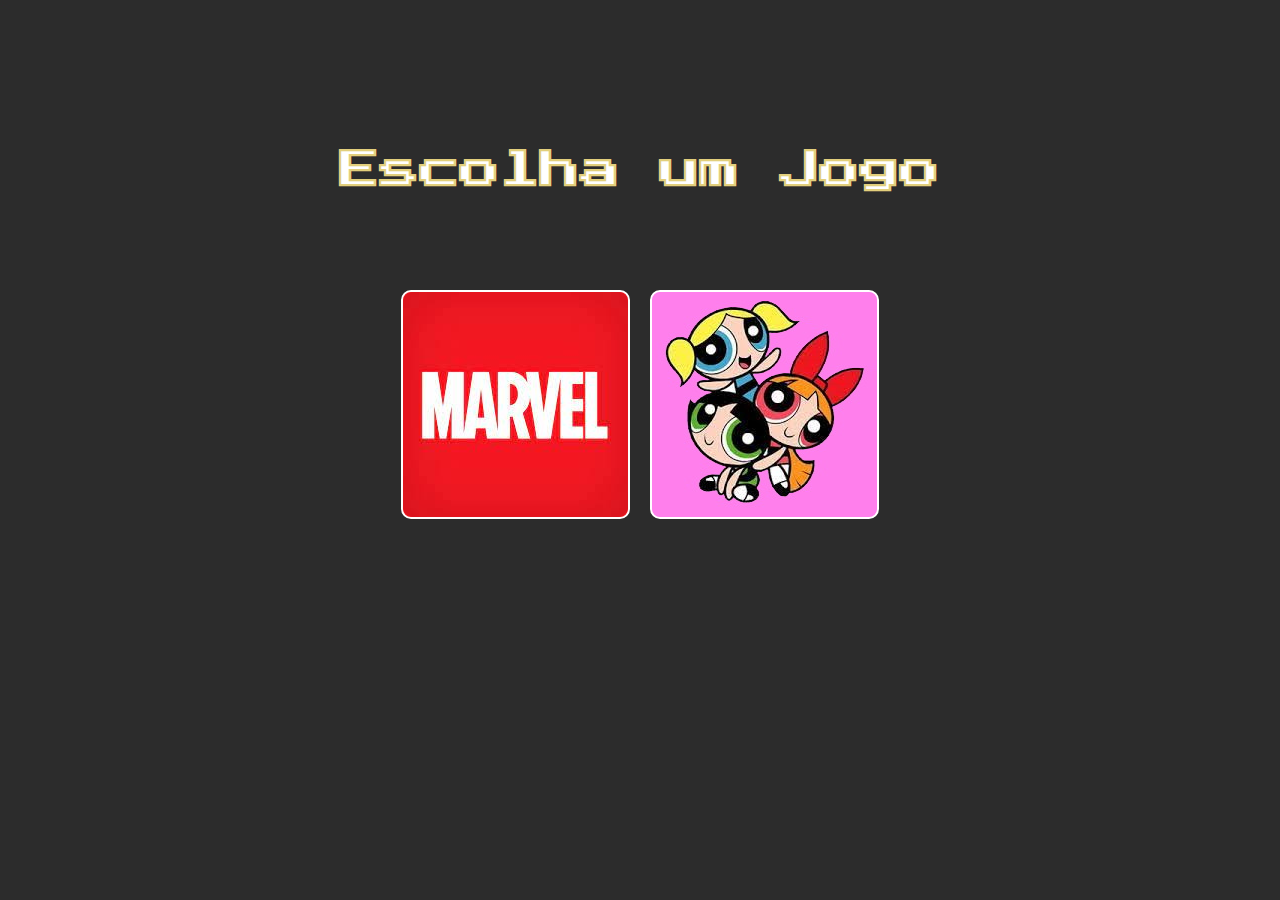
<file: index.html>
<!DOCTYPE html>
<html lang="en">
<head>
    <meta charset="UTF-8">
    <meta http-equiv="X-UA-Compatible" content="IE=edge">
    <meta name="viewport" content="width=device-width, initial-scale=1.0">
    <title>Escolha um Jogo</title>
    <link rel="stylesheet" href="./src/css/estilo.css">
</head>
<body>
    <main class="container">
        <h1>Escolha um Jogo</h1>


        <div class="links">

            <a href="./src/projeto-marvel/index.html" class="marvel">
                <img src="./src/imagens/marvel.jfif" alt="">
            </a>

            <a href="./src/powerpuff-girls/index.html" class="girls">
                <img src="./src/imagens/powerpuff-girls.jfif" alt="">
            </a>
            
        </div>
         
    </main>
</body>
</html>
</file>
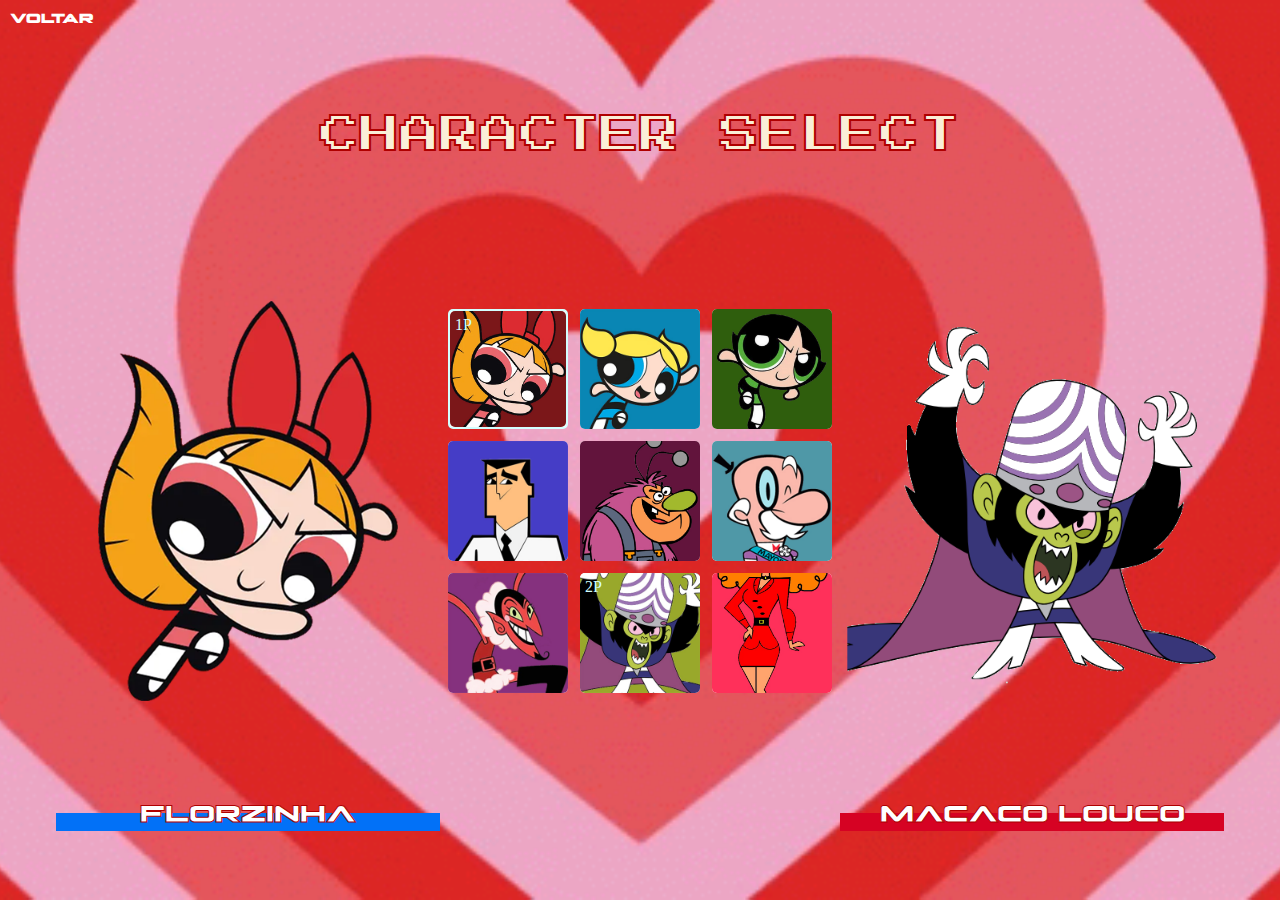
<file: src/powerpuff-girls/index.html>
<!DOCTYPE html>
<html lang="en">

<head>
    <meta charset="UTF-8">
    <meta http-equiv="X-UA-Compatible" content="IE=edge">
    <meta name="viewport" content="width=device-width, initial-scale=1.0">
    <title>Escolha do Personagem</title>
    <link rel="stylesheet" href="./src/css/variaveis.css">
    <link rel="stylesheet" href="./src/css/reset.css">
    <link rel="stylesheet" href="./src/css/fontes.css">
    <link rel="stylesheet" href="./src/css/animacoes.css">
    <link rel="stylesheet" href="./src/css/estilos.css">
    <link rel="stylesheet" href="./src/css/responsivo.css">
</head>

<body>
    <main>
        <a href="../../index.html" class="voltar">VOLTAR</a>

        <header class="cabecalho">
            <h1 class="titulo">Character Select</h1>
        </header>

        <div class="selecao-de-personagens">

            <div class="personagem-grande personagem-jogador-1">
                <img src="src/imagens/florzinha.png" alt="Personagem selecionado jogador 1" id="personagem-jogador-1">
                <div class="nome">
                    <h2 id="nome-jogador-1">Florzinha</h2>
                </div>
            </div>

            <ul class="lista-de-personagens">
                <li class="personagem selecionado" id="florzinha" data-name="Florzinha">
                    <span class="tag">1P</span>
                    <img src="src/imagens/florzinha.jpg" alt="Personagem Florzinha">
                </li>

                <li class="personagem" id="lindinha" data-name="Lindinha">
                    <span class="tag">1P</span>
                    <img src="src/imagens/lindinha.jpg" alt="Personagem Lindinha">
                </li>

                <li class="personagem" id="docinho" data-name="Docinho">
                    <span class="tag">1P</span>
                    <img src="src/imagens/docinho2.jpg" alt="Personagem Docinho">
                </li>

                <li class="personagem" id="professor" data-name="Professor">
                    <span class="tag">1P</span>
                    <img src="src/imagens/professor.jpg" alt="Personagem Professor">
                </li>

                <li class="personagem" id="fuzzy" data-name="Fuzzy">
                    <span class="tag">1P</span>
                    <img src="src/imagens/fuzzy.jpg" alt="Personagem Fuzzy">
                </li>

                <li class="personagem" id="prefeito" data-name="Prefeito">
                    <span class="tag">1P</span>
                    <img src="src/imagens/prefeito.jpg" alt="Personagem Prefeito">
                </li>                

                <li class="personagem" id="ele" data-name="Ele">
                    <span class="tag">1P</span>
                    <img src="src/imagens/ele.jpg" alt="Personagem Ele">
                </li>

                <li class="personagem jogador-2-selecionado" id="macaco-louco" data-name="Macaco Louco">
                    <span class="tag">2P</span>
                    <img src="src/imagens/macaco-louco.jpg" alt="Personagem Macaco Louco">
                </li>                

                <li class="personagem" id="senhorita-bello" data-name="Senhorita Bello">
                    <span class="tag">1P</span>
                    <img src="src/imagens/senhorita-bello.jpg" alt="Personagem Sedusa">
                </li>
                
            </ul>

            <div class="personagem-grande personagem-jogador-2">
                <img src="src/imagens/macaco-louco.png" alt="Personagem selecionado jogador 2" id="personagem-jogador-2">
                <div class="nome">
                    <h2>Macaco Louco</h2>
                </div>
            </div>
            
        </div>

        <div class="aviso-rotate">
            <img src="./src/imagens/rotate-your-phone.png" alt="Rotate your phone for better experience">
        </div>
    </main>

    <script src="./src/js/index.js"></script>
</body>

</html>
</file>
<file: src/css/estilo.css>
@import url('https://fonts.googleapis.com/css2?family=Press+Start+2P&display=swap');

* {
    padding: 0;
    margin: 0;
    box-sizing: border-box;
    
}

body {
    font-family: 'Press Start 2P', cursive;
    background-color: rgb(44, 44, 44);
}

.container {
    display: flex;
    flex-direction: column;
    align-items: center;
    height: 100vh;
}

.container h1 {
    margin: 150px 0 100px;
    font-size: 40px;
    color: #fff;
    -webkit-text-stroke: 1px rgb(226, 207, 124);
}

.links {
    display: flex;
    justify-content: center;
    gap: 20px;
    flex-wrap: wrap;
}

.links a {
    text-decoration: none;
    border: 2px solid #fff;
    border-radius: 10px;
    display: flex;
    align-items: center;
    text-align: center;
}

.marvel {
    background-color: #f11821;
}

.girls {
    background-color: #FF7FED;
}

.marvel img{
    border-radius: 10px;
}

.girls img {
    border-radius: 10px;
}

.link h2 {
    color: #fff;
    font-size: 20px;
    -webkit-text-stroke: 0.5px rgb(0, 0, 0);
}

@media (max-width: 680px) {
    .container h1 {
        margin: 100px 0 80px;
        font-size: 22px;
    }

    .marvel img{
        height: 150px;
        width: 150px;
    }
    
    .girls img {
        height: 150px;
        width: 150px;
    }
}
</file>
<file: src/powerpuff-girls/src/css/variaveis.css>
:root {
    --cor-vermelha-principal: #D60223;
    --cor-vermelha-media: #f89284;
    --cor-vermelha-fraca: #ffbebe;

    --cor-marrom-fraco: #ebd5d2;

    --cor-azul-principal: #0271f7;
    --cor-azul-media: #d3ffff;
    --cor-azul-fraca: #8fbff8;

    --cor-roxo-fraca: #c2c2f1;

    --cor-titulo-fraco: #faefd8;
    --cor-titulo-forte: #af0000;

    --cor-padrao: #ffffff;
    --cor-secundaria: #000000;
}
</file>
<file: src/powerpuff-girls/src/css/fontes.css>
@import url('https://fonts.googleapis.com/css2?family=Press+Start+2P&display=swap');

@font-face {
  font-family: 'command';
  src: url('../fontes/PILOT_COMMAND.otf');
}
</file>
<file: src/powerpuff-girls/src/css/animacoes.css>
@keyframes c-glowing-blue {
    0% {
      box-shadow: 0 0 5px var(--cor-azul-fraca), 0 0 5px var(--cor-azul-fraca), 0 0 15px var(--cor-azul-fraca), 0 0 20px var(--cor-azul-principal), 0 0 10px var(--cor-azul-principal), 0 0 10px var(--cor-azul-principal), 0 0 10px var(--cor-azul-principal), 0 0 10px var(--cor-azul-principal)
    }
  
    to {
      box-shadow: 0 0 2.5px var(--cor-azul-fraca), 0 0 2.5px var(--cor-azul-fraca), 0 0 7.5px var(--cor-azul-fraca), 0 0 10px var(--cor-azul-principal), 0 0 5px var(--cor-azul-principal), 0 0 5px var(--cor-azul-principal), 0 0 5px var(--cor-azul-principal), 0 0 2px var(--cor-azul-principal)
    }
  }
  
  @keyframes c-glowing-red {
    0% {
      box-shadow: 0 0 5px var(--cor-marrom-fraco), 0 0 5px var(--cor-marrom-fraco), 0 0 15px var(--cor-marrom-fraco), 0 0 20px var(--cor-vermelha-principal), 0 0 10px var(--cor-vermelha-principal), 0 0 10px var(--cor-vermelha-principal), 0 0 10px var(--cor-vermelha-principal), 0 0 10px var(--cor-vermelha-principal)
    }
  
    to {
      box-shadow: 0 0 2.5px var(--cor-marrom-fraco), 0 0 2.5px var(--cor-marrom-fraco), 0 0 7.5px var(--cor-marrom-fraco), 0 0 10px var(--cor-vermelha-principal), 0 0 5px var(--cor-vermelha-principal), 0 0 5px var(--cor-vermelha-principal), 0 0 5px var(--cor-vermelha-principal), 0 0 2px var(--cor-vermelha-principal)
    }
  }
  
  @keyframes text-glowing-blue {
    0% {
      text-shadow: 0 0 1px var(--cor-padrao), 0 0 1px var(--cor-padrao), 0 0 1px var(--cor-padrao), 0 0 1px var(--cor-azul-media), 0 0 5px var(--cor-azul-media), 0 0 2px var(--cor-azul-media), 0 0 10px var(--cor-azul-media), 0 0 10px var(--cor-azul-media)
    }
  
    to {
      text-shadow: 0 0 .5px var(--cor-padrao), 0 0 .5px var(--cor-padrao), 0 0 .5px var(--cor-padrao), 0 0 .5px var(--cor-azul-media), 0 0 5px var(--cor-azul-media), 0 0 .5px var(--cor-azul-media), 0 0 5px var(--cor-azul-media), 0 0 2px var(--cor-azul-media)
    }
  }
  
  @keyframes text-glowing-red {
    0% {
      text-shadow: 0 0 1px var(--cor-marrom-fraco), 0 0 1px var(--cor-marrom-fraco), 0 0 1px var(--cor-marrom-fraco), 0 0 1px var(--cor-vermelha-fraca), 0 0 5px var(--cor-vermelha-fraca), 0 0 2px var(--cor-vermelha-fraca), 0 0 10px var(--cor-vermelha-fraca), 0 0 10px var(--cor-vermelha-fraca)
    }
  
    to {
      text-shadow: 0 0 .5px var(--cor-marrom-fraco), 0 0 .5px var(--cor-marrom-fraco), 0 0 .5px var(--cor-marrom-fraco), 0 0 .5px var(--cor-vermelha-fraca), 0 0 5px var(--cor-vermelha-fraca), 0 0 .5px var(--cor-vermelha-fraca), 0 0 5px var(--cor-vermelha-fraca), 0 0 2px var(--cor-vermelha-fraca)
    }
  }
</file>
<file: src/powerpuff-girls/src/css/estilos.css>
body {
    font-family: 'Press Start 2P', cursive;
    background-color: var(--cor-secundaria);
}

body::before {
    content: '';
    background-image: url('../imagens/bg-powerpuff-girls.gif');
    background-repeat: no-repeat;
    background-size: cover;
    background-position: center;
    position: absolute;
    width: 100%;
    height: 100%;
    opacity: 1;
}

main {
    min-height: 100vh;
    display: flex;
    flex-direction: column;
    justify-content: center;
}

.cabecalho {
    z-index: 1;
    display: flex;
    justify-content: center;
}

.cabecalho .titulo {
    color: var(--cor-titulo-fraco);
    text-transform: uppercase;
    font-size: 47px;
    line-height: 102px;
    -webkit-text-stroke: 2px var(--cor-titulo-forte);
}

.selecao-de-personagens {
    display: flex;
    align-items: center;
    justify-content: center;
}

.selecao-de-personagens .personagem-grande {
    text-align: center;
    width: 30%;
    height: 70vh;
    position: relative;
}

.selecao-de-personagens .personagem-grande img {
    position: absolute;
    max-height: 400px;
    left: 50%;
    top: 50%;
    transform: translate(-50%, -50%);
}

.selecao-de-personagens .personagem-grande .nome::before {
    content: '';
    height: 18px;
    width: 100%;
    position: absolute;
    bottom: -15px;
    left: 0;
}

.selecao-de-personagens .personagem-grande .nome h2{
    color: var(--cor-padrao);
    font-family: 'command', sans-serif;
    position: absolute;
    bottom: -10px;
    width: 100%;
    font-size: 25px;
    -webkit-text-stroke: 1Px var(--cor-titulo-forte);
}

.selecao-de-personagens .personagem-grande.personagem-jogador-1 .nome::before {
    background-color: var(--cor-azul-principal);
}

.selecao-de-personagens .personagem-grande.personagem-jogador-2 .nome::before {
    background-color: var(--cor-vermelha-principal);
}

.selecao-de-personagens .lista-de-personagens {
    display: flex;
    flex-wrap: wrap;
    max-width: 550px;
    justify-content: center;
    gap: 12px;
}

.selecao-de-personagens .lista-de-personagens .personagem {
    border: 2px solid var(--cor-padrão);
    background-color: var(--cor-padrao);
    width: 150px;
    height: 150px;
    cursor: pointer;
    z-index: 2;
    border-radius: 5px;
    position: relative;
    transition: 0.15s ease-in-out;
}

.selecao-de-personagens .lista-de-personagens .personagem img {
    width: 100%;
    height: 100%;
    border-radius: 5px;
}

.selecao-de-personagens .lista-de-personagens .personagem.selecionado {
    border: 2px solid var(--cor-azul-media);
    animation: c-glowing-blue .3s ease-in-out infinite;
    animation-direction: alternate;
}

.selecao-de-personagens .lista-de-personagens .personagem:hover {
    animation: c-glowing-blue .3s ease-in-out infinite;
    animation-direction: alternate;
    transform: scale(1.07);
    z-index: 2;
}

.selecao-de-personagens .lista-de-personagens .personagem.jogador-2-selecionado {
    border: 2px solid var(--cor-vermelho-fraca);
    animation: c-glowing-red .3s ease-in-out infinite;
    animation-direction: alternate;
}

.selecao-de-personagens .lista-de-personagens .personagem.jogador-2-selecionado:hover {
    animation: c-glowing-red .3s ease-in-out infinite;
    animation-direction: alternate;
}

.selecao-de-personagens .lista-de-personagens .personagem .tag {
    display: none;
    font-family: 'Times New Roman', Times, serif;
    position: absolute;
    top: 5px;
    left: 5px;
    color: var(--cor-azul-media);
    transition: opacity .3 ease-in-out;
    animation: text-glowing-blue .3s ease-in-out infinite;
    animation-direction: alternate;
}

.selecao-de-personagens .lista-de-personagens .personagem.selecionado .tag {
    display: block;
    animation: text-glowing-blue .3s ease-in-out infinite;
    animation-direction: alternate;
}

.selecao-de-personagens .lista-de-personagens .personagem.jogador-2-selecionado .tag {
    display: block;
    animation: text-glowing-red .3s ease-in-out infinite;
    animation-direction: alternate;
}

.aviso-rotate {
    display: none;
}

.voltar {
    color: #fff;
    font-size: 14px;
    font-family: 'command';
    position: absolute;
    top: 0;
    padding: 10px;
    text-decoration: none;
}
</file>
<file: src/powerpuff-girls/src/css/responsivo.css>
@media (max-width: 1280px) {
    .cabecalho .titulo {
        font-size: 40px;
    }

    .selecao-de-personagens .lista-de-personagens {
        max-width: 400px;
    }

    .selecao-de-personagens .lista-de-personagens .personagem {
        width: 120px;
        height: 120px;
    }
}

@media (max-width: 1024px) {
    .cabecalho .titulo {
        font-size: 35px;
        line-height: 50px;
    }
    .selecao-de-personagens .personagem-grande {
        height: 55vh
    }
    
    .selecao-de-personagens .personagem-grande img {
        max-height: 350px;
    }

    .selecao-de-personagens .personagem-grande .nome::before {
        height: 10px;
        bottom: -10px;
    }

    .selecao-de-personagens .personagem-grande .nome h2{
        font-size: 20px;
    }
    
    .selecao-de-personagens .lista-de-personagens {
        max-width: 350px;
    }
    
    .selecao-de-personagens .lista-de-personagens .personagem {
        width: 100px;
        height: 100px;
    }
}

@media (max-width: 915px) {
    .cabecalho .titulo {
        font-size: 22px;
        line-height: 60px;
        -webkit-text-stroke: 1px var(--cor-titulo-forte);
    }

    .selecao-de-personagens .personagem-grande {
        height: 65vh
    }
    
    .selecao-de-personagens .personagem-grande img {
        max-height: 260px;
    }

    .selecao-de-personagens .personagem-grande .nome::before {
        height: 10px;
        bottom: -10px;
    }
    
    .selecao-de-personagens .personagem-grande .nome h2{
        font-size: 17px;
    }
    
    .selecao-de-personagens .lista-de-personagens {
        max-width: 270px;
    }
    
    .selecao-de-personagens .lista-de-personagens .personagem {
        width: 70px;
        height: 70px;
    }

    .voltar {
        font-size: 12px;
    }
}

@media (max-width: 730px) {
    body::before {
        background-image: url('../imagens/bg-mobile.jpg');
        opacity: 1;
    }
    
    main {
        justify-content: start;
    }

    .cabecalho .titulo {
        font-size: 18px;
        line-height: 0px;
        padding: 60px 0 40px;
    }

    .selecao-de-personagens .personagem-grande {
        display: none;
    }
    
    .selecao-de-personagens .lista-de-personagens .personagem {
        width: 80px;
        height: 80px;
    }

    .aviso-rotate {
        display: block;
        z-index: 1;
        width: 150px;
        height: 86px;
        margin: 100px auto;
    }
    
    .aviso-rotate img {
        width: 100%;
        height: 100%;
    }

    .voltar {
        font-size: 12px;
        top: 95vh;
        right: 0;
    }
}
</file>
